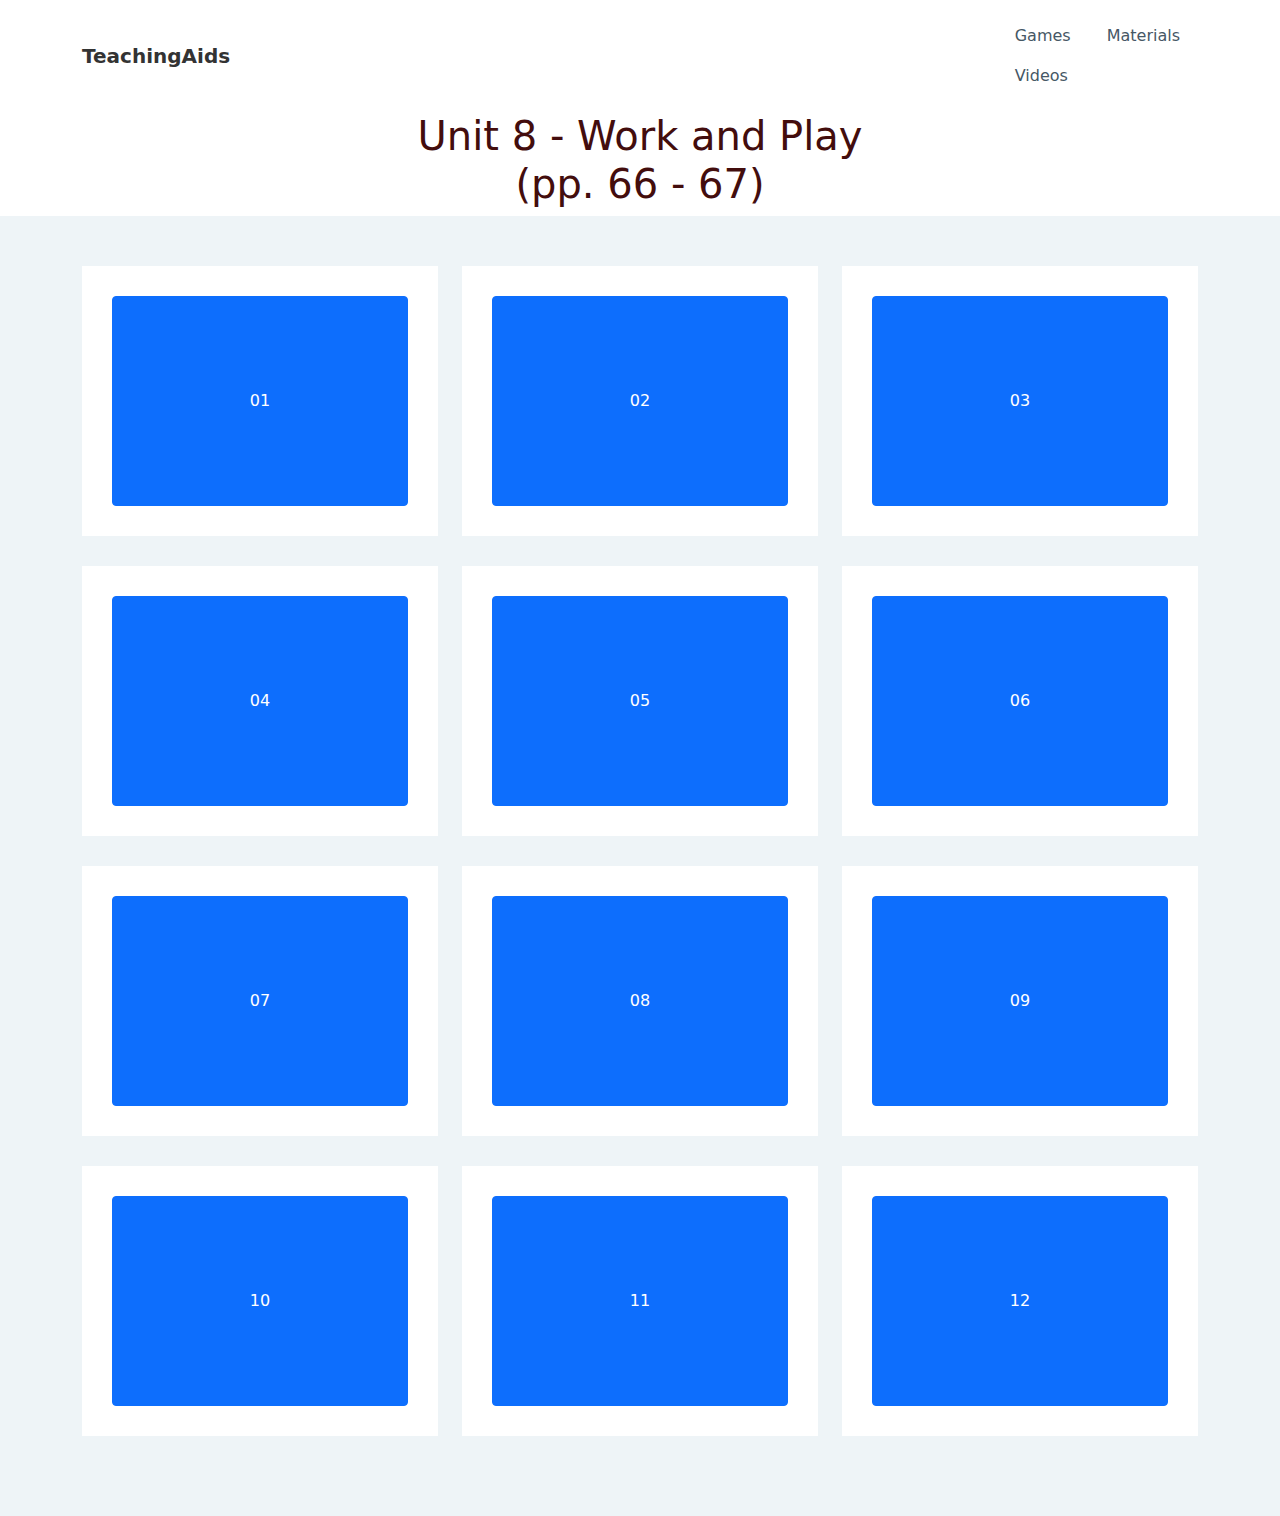
<file: Games/unit08/pp_66_67.html>
<!DOCTYPE html>
<html lang="en">

<head>
    <meta charset="utf-8">
    <meta name="viewport" content="width=device-width, initial-scale=1.0, shrink-to-fit=no">
    <title>TeachingAids</title>
    <link rel="stylesheet" href="../../assets/bootstrap/css/bootstrap.min.css">
    <link rel="stylesheet" href="../../assets/css/Features-Boxed.css">
    <link rel="stylesheet" href="../../assets/css/Navigation-Clean.css">
    <link rel="stylesheet" href="../../assets/css/styles.css">
</head>

<body><div class="modal fade" id="exampleModal" tabindex="-1" aria-labelledby="exampleModalLabel" aria-hidden="true">
    <div class="modal-dialog modal-dialog-centered modal-xl">
      <div class="modal-content">
        <div class="modal-header">
          <h5 class="modal-title" id="exampleModalLabel"></h5>
          <button type="button" class="btn-close" data-bs-dismiss="modal" aria-label="Close"></button>
        </div>
        <div class="modal-body textSize">
          <p id="myText">
              
          </p>
        </div>
      </div>
    </div>
  </div>
    <nav class="navbar navbar-light navbar-expand-md navigation-clean">
        <div class="container"><a class="navbar-brand" href="#">TeachingAids</a><button data-bs-toggle="collapse" class="navbar-toggler" data-bs-target="#navcol-1"><span class="visually-hidden">Toggle navigation</span><span class="navbar-toggler-icon"></span></button>
            <div class="collapse navbar-collapse" id="navcol-1">
                <ul class="navbar-nav ms-auto">
                    <li class="nav-item"></li>
                    <li class="nav-item"></li>
                    <li class="nav-item"><a class="nav-link" href="Games/index_game.html">Games</a><a class="nav-link" href="#">Videos</a></li>
                    <li class="nav-item"><a class="nav-link" href="#">Materials</a></li>
                </ul>
            </div>
        </div>
    </nav>
    <h1 style="text-align: center;color: #430d0d;">Unit 8 - Work and Play<br>(pp. 66 - 67)</h1>
    <ul class="list-group" style="color: var(--bs-purple);margin-right: 50px;margin-left: 50px;"></ul>
    <section class="features-boxed">
        <div class="container">
            <div class="intro"></div>
            <div class="row justify-content-center features">
                <div class="col-sm-6 col-md-5 col-lg-4 item">
                    <div class="box"><button onclick="myQuiz1()" type="button" class="btn btn-primary" data-bs-toggle="modal" data-bs-target="#exampleModal" style="height: 100%;width:100%">
    01</button></div>
                    <div class="box"><button onclick="myQuiz4()" type="button" class="btn btn-primary" data-bs-toggle="modal" data-bs-target="#exampleModal" style="height: 100%;width:100%">
    04</button></div>
                </div>
                <div class="col-sm-6 col-md-5 col-lg-4 item">
                    <div class="box"><button onclick="myQuiz2()" type="button" class="btn btn-primary" data-bs-toggle="modal" data-bs-target="#exampleModal" style="height: 100%;width:100%">
    02</button></div>
                    <div class="box"><button onclick="myQuiz5()" type="button" class="btn btn-primary" data-bs-toggle="modal" data-bs-target="#exampleModal" style="height: 100%;width:100%">
    05</button></div>
                </div>
                <div class="col-sm-6 col-md-5 col-lg-4 item">
                    <div class="box"><button onclick="myQuiz3()" type="button" class="btn btn-primary" data-bs-toggle="modal" data-bs-target="#exampleModal" style="height: 100%;width:100%">
    03</button></div>
                    <div class="box"><button onclick="myQuiz6()" type="button" class="btn btn-primary" data-bs-toggle="modal" data-bs-target="#exampleModal" style="height: 100%;width:100%">
    06</button></div>
                </div>
                <div class="col-sm-6 col-md-5 col-lg-4 item">
                    <div class="box"><button onclick="myQuiz7()" type="button" class="btn btn-primary" data-bs-toggle="modal" data-bs-target="#exampleModal" style="height: 100%;width:100%">
    07</button></div>
                    <div class="box"><button onclick="myQuiz10()" type="button" class="btn btn-primary" data-bs-toggle="modal" data-bs-target="#exampleModal" style="height: 100%;width:100%">
    10</button></div>
                </div>
                <div class="col-sm-6 col-md-5 col-lg-4 item">
                    <div class="box"><button onclick="myQuiz8()" type="button" class="btn btn-primary" data-bs-toggle="modal" data-bs-target="#exampleModal" style="height: 100%;width:100%">
    08</button></div>
                    <div class="box"><button onclick="myQuiz11()" type="button" class="btn btn-primary" data-bs-toggle="modal" data-bs-target="#exampleModal" style="height: 100%;width:100%">
    11</button></div>
                </div>
                <div class="col-sm-6 col-md-5 col-lg-4 item">
                    <div class="box"><button onclick="myQuiz9()" type="button" class="btn btn-primary" data-bs-toggle="modal" data-bs-target="#exampleModal" style="height: 100%;width:100%">
    09</button></div>
                    <div class="box"><button onclick="myQuiz12()" type="button" class="btn btn-primary" data-bs-toggle="modal" data-bs-target="#exampleModal" style="height: 100%;width:100%">
    12</button></div>
                </div>
            </div>
        </div>
    </section>
    <script src="../../assets/bootstrap/js/bootstrap.min.js"></script>
    <script src="../../assets/js/main.js"></script>
</body>

</html>
</file>
<file: assets/css/Features-Boxed.css>
.features-boxed {
  color: #313437;
  background-color: #eef4f7;
}

.features-boxed p {
  color: #7d8285;
}

.features-boxed h2 {
  font-weight: bold;
  margin-bottom: 40px;
  padding-top: 40px;
  color: inherit;
}

@media (max-width:767px) {
  .features-boxed h2 {
    margin-bottom: 25px;
    padding-top: 25px;
    font-size: 24px;
  }
}

.features-boxed .intro {
  font-size: 16px;
  max-width: 500px;
  margin: 0 auto;
}

.features-boxed .intro p {
  margin-bottom: 0;
}

.features-boxed .features {
  padding: 50px 0;
}

.features-boxed .item {
  text-align: center;
}

.features-boxed .item .box {
  text-align: center;
  padding: 30px;
  background-color: #fff;
  margin-bottom: 30px;
  height: 30vh;
}

.features-boxed .item .icon {
  font-size: 60px;
  color: #1485ee;
  margin-top: 20px;
  margin-bottom: 35px;
}

.features-boxed .item .name {
  font-weight: bold;
  font-size: 18px;
  margin-bottom: 8px;
  margin-top: 0;
  color: inherit;
}

.features-boxed .item .description {
  font-size: 15px;
  margin-top: 15px;
  margin-bottom: 20px;
}
</file>
<file: assets/css/Navigation-Clean.css>
.navigation-clean {
  background: #fff;
  padding-top: .75rem;
  padding-bottom: .75rem;
  color: #333;
  border-radius: 0;
  box-shadow: none;
  border: none;
  margin-bottom: 0;
}

@media (min-width:768px) {
  .navigation-clean {
    padding-top: 1rem;
    padding-bottom: 1rem;
  }
}

.navigation-clean .navbar-brand {
  font-weight: bold;
  color: inherit;
}

.navigation-clean .navbar-brand:hover {
  color: #222;
}

.navigation-clean .navbar-toggler {
  border-color: #ddd;
}

.navigation-clean .navbar-toggler:hover, .navigation-clean .navbar-toggler:focus {
  background: none;
}

.navigation-clean .navbar-toggler {
  color: #888;
}

.navigation-clean.navbar-light .navbar-nav .nav-link.active, .navigation-clean.navbar-light .navbar-nav .nav-link.active:focus, .navigation-clean.navbar-light .navbar-nav .nav-link.active:hover {
  color: #8f8f8f;
  box-shadow: none;
  background: none;
  pointer-events: none;
}

.navigation-clean.navbar .navbar-nav .nav-link {
  padding-left: 18px;
  padding-right: 18px;
}

.navigation-clean.navbar-light .navbar-nav .nav-link {
  color: #465765;
}

.navigation-clean.navbar-light .navbar-nav .nav-link:focus, .navigation-clean.navbar-light .navbar-nav .nav-link:hover {
  color: #37434d !important;
  background-color: transparent;
}

.navigation-clean .navbar-nav > li > .dropdown-menu {
  margin-top: -5px;
  box-shadow: none;
  background-color: #fff;
  border-radius: 2px;
}

.navigation-clean .dropdown-menu .dropdown-item:focus, .navigation-clean .dropdown-menu .dropdown-item {
  line-height: 2;
  color: #37434d;
}

.navigation-clean .dropdown-menu .dropdown-item:focus, .navigation-clean .dropdown-menu .dropdown-item:hover {
  background: #eee;
  color: inherit;
}
</file>
<file: assets/css/styles.css>
.textSize {
  font-size: 55px;
  text-align: center;
}
</file>
